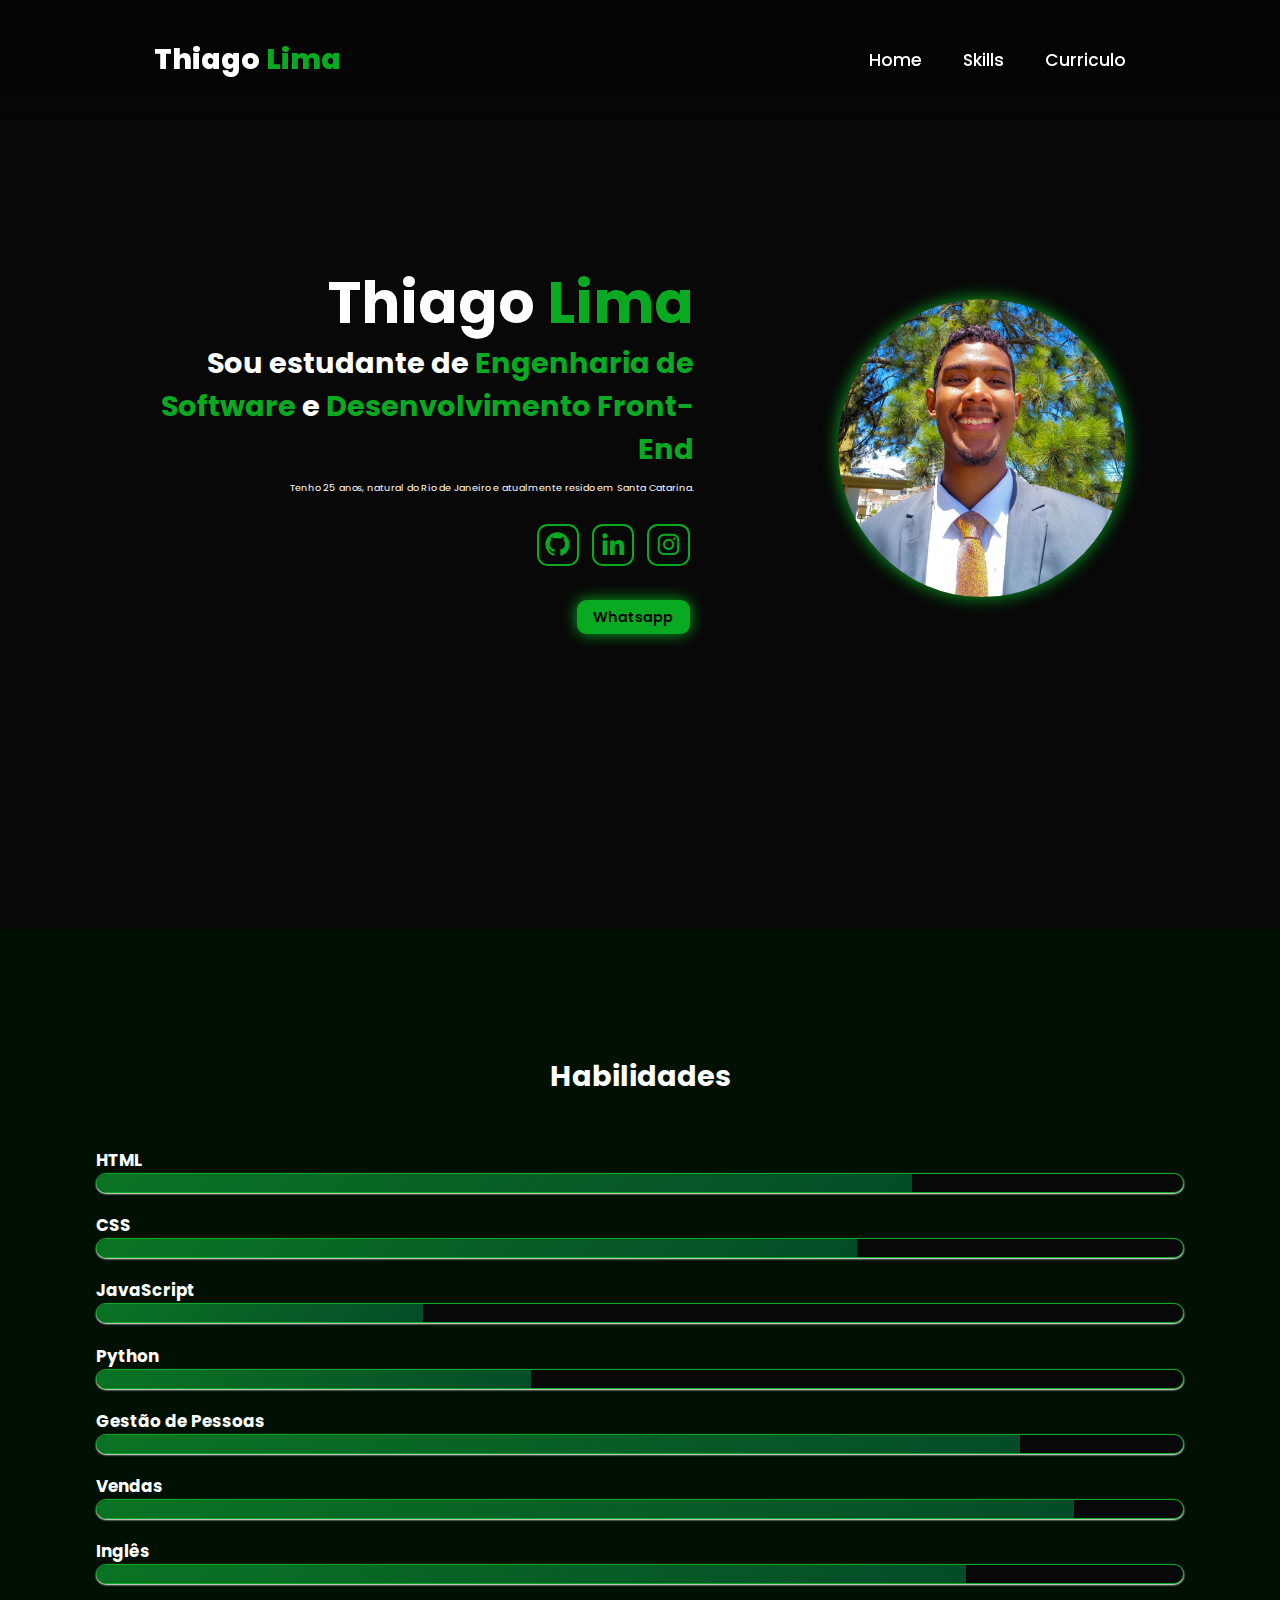
<file: index.html>
<!DOCTYPE html>
<html lang="en">
<head>
    <meta charset="UTF-8">
    <meta http-equiv="X-UA-Compatible" content="IE=edge">
    <meta name="viewport" content="width=device-width, initial-scale=1.0">
    <title>Portifolio Website</title>

    <link rel="stylesheet" href="style.css">
    <link rel="stylesheet" href="https://unpkg.com/boxicons@2.1.4/css/boxicons.min.css">

    <link rel="preconnect" href="https://fonts.googleapis.com">
    <link rel="preconnect" href="https://fonts.gstatic.com" crossorigin>
    <link href="https://fonts.googleapis.com/css2?family=Poppins:ital,wght@0,100;0,200;0,300;0,400;0,500;0,600;0,700;0,800;0,900;1,100;1,200;1,300;1,400;1,500;1,600;1,700;1,800;1,900&display=swap" rel="stylesheet">

</head>
<body>

    <header class="header">
        <a href="#home" class="logo">Thiago <span>Lima</span></a>

        <i class="bx bx-menu" id="menu-icon"></i>

        <nav class="navbar">
            <a href="#home">Home</a>
            <a href="#skills">Skills</a>
            <a href="Curriculo Thiago - Geral.pdf" target="_blank">Curriculo</a>
        </nav>
    </header>

    <section class="home" id="home">

        <div class="home-content">
            <h1>Thiago <span>Lima</span></h1>
            <h3>Sou estudante de <span>Engenharia de Software</span> e <span>Desenvolvimento Front-End</span></h3>
            Tenho 25 anos, natural do Rio de Janeiro e atualmente resido em Santa Catarina.

            <div class="social-icons">
                <a href="https://github.com/Thiag0-Lima/" target="_blank">
                    <i class="bx bxl-github"></i>
                </a>
                <a href="https://www.linkedin.com/in/thiago-oliveira-de-lima-2432a622a?utm_source=share&utm_campaign=share_via&utm_content=profile&utm_medium=android_app" target="_blank">
                    <i class="bx bxl-linkedin"></i>
                </a>
                <a href="https://www.instagram.com/tholiveiraxx/" target="_blank">
                    <i class="bx bxl-instagram"></i>
                </a>
            </div>

            <div class="btn-group">
                <a href="https://api.whatsapp.com/send?phone=5524998600216&text=Ol%C3%A1,%20acessei%20seu%20Web-Portifolio%20e%20gostaria%20de%20saber%20mais%20sobre%20voc%C3%AA!%20Poder%C3%ADamos%20agendar%20um%20hor%C3%A1rio??%C3 " target="blank" class="btn">Whatsapp</a>
            </div>

        </div>
        <div class="home-img">
            <img src="img/thiagoo.jpg" alt="Thiago Oliveira">
        </div>

    </section>

    <section class="skills" id="skills">
        <h1 class="h1-text">Habilidades</h1>

        <h3 class="h3-top">HTML</h3>
            <span class="bar"><span class="html"></span></span>
        
        <h3 class="h3-top">CSS</h3>
            <span class="bar"><span class="css"></span></span>
    
        <h3 class="h3-top">JavaScript</h3>
            <span class="bar"><span class="javascript"></span></span>
        
        <h3 class="h3-top">Python</h3>
            <span class="bar"><span class="python"></span></span>
        
        <h3 class="h3-top">Gestão de Pessoas</h3>
            <span class="bar"><span class="management"></span></span>
        
        <h3 class="h3-top">Vendas</h3>
            <span class="bar"><span class="vendas"></span></span>
        
        <h3 class="h3-top">Inglês</h3>
            <span class="bar"><span class="ingles"></span></span>
        
    </section>

    <footer></footer>

    <script src="script.js"></script>
</body>
</html>
</file>
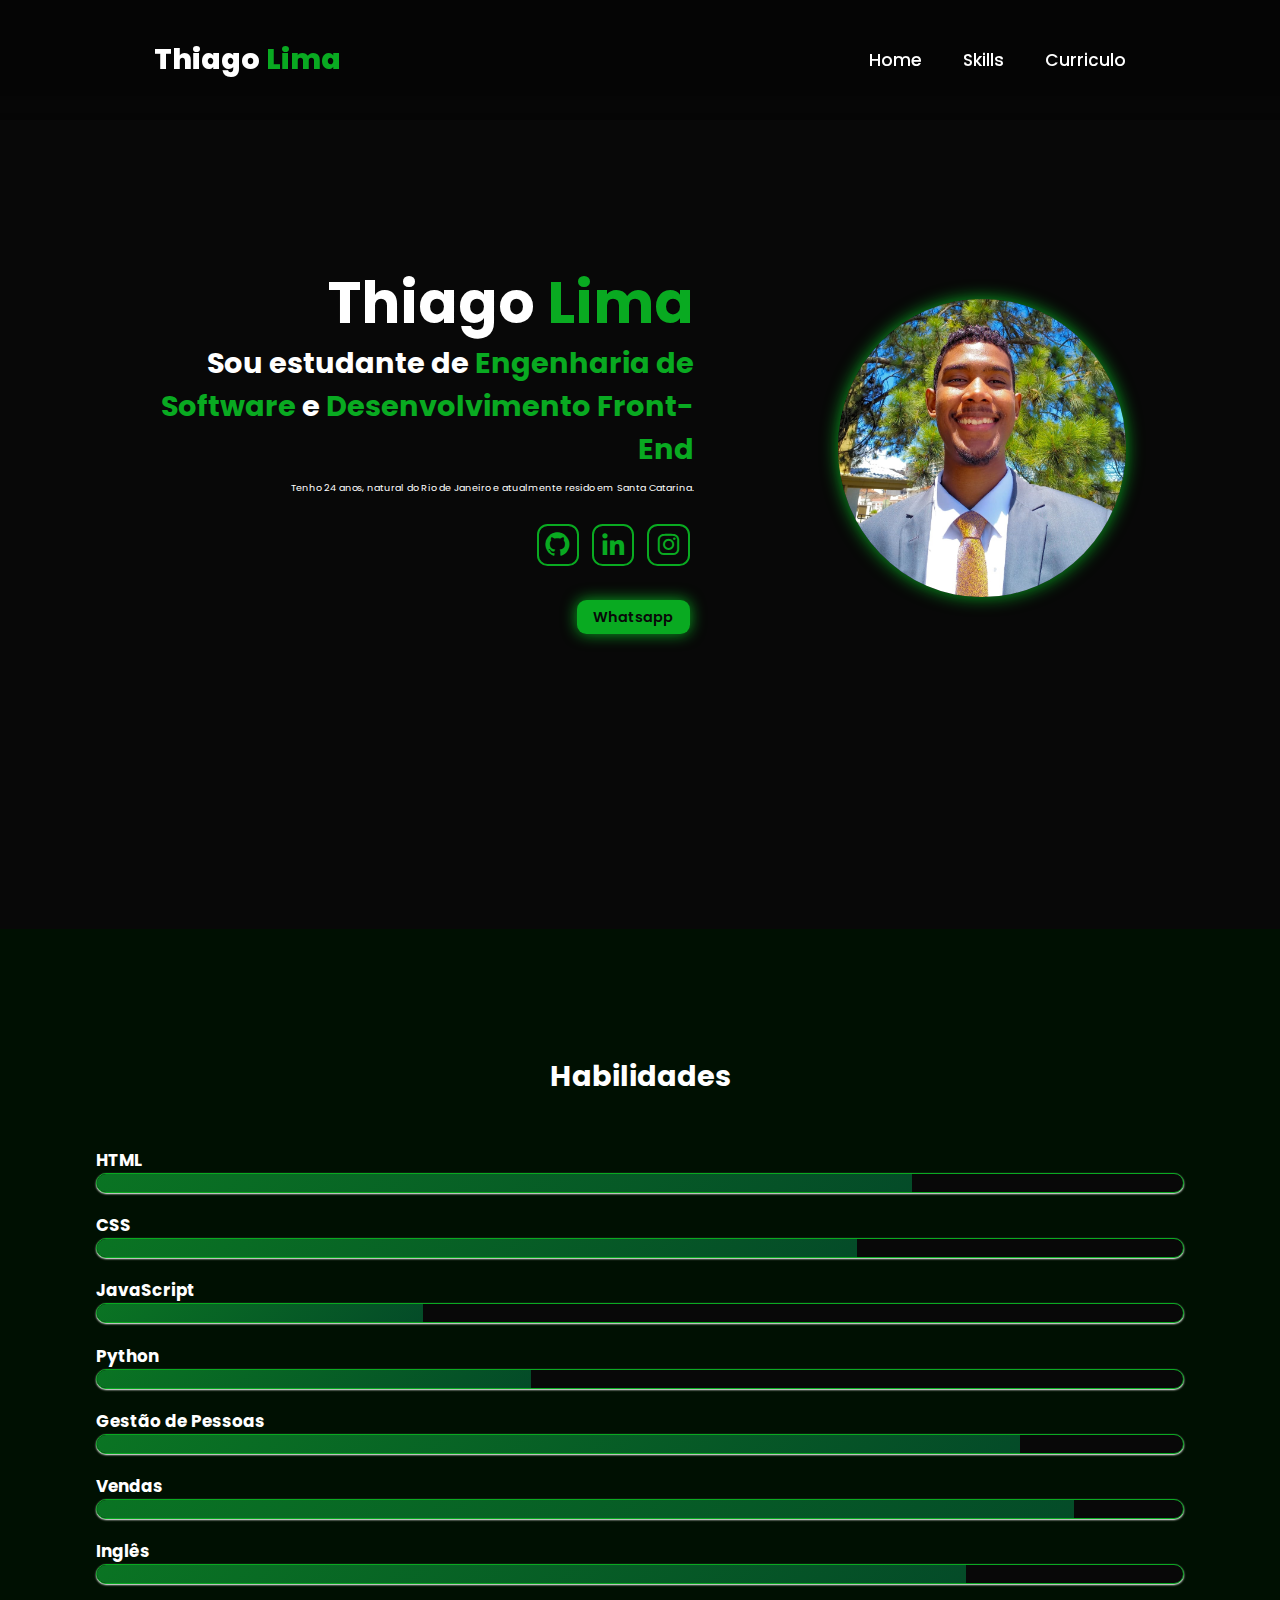
<file: main.html>
<!DOCTYPE html>
<html lang="en">
<head>
    <meta charset="UTF-8">
    <meta http-equiv="X-UA-Compatible" content="IE=edge">
    <meta name="viewport" content="width=device-width, initial-scale=1.0">
    <title>Portifolio Website</title>

    <link rel="stylesheet" href="style.css">
    <link rel="stylesheet" href="https://unpkg.com/boxicons@2.1.4/css/boxicons.min.css">

    <link rel="preconnect" href="https://fonts.googleapis.com">
    <link rel="preconnect" href="https://fonts.gstatic.com" crossorigin>
    <link href="https://fonts.googleapis.com/css2?family=Poppins:ital,wght@0,100;0,200;0,300;0,400;0,500;0,600;0,700;0,800;0,900;1,100;1,200;1,300;1,400;1,500;1,600;1,700;1,800;1,900&display=swap" rel="stylesheet">

</head>
<body>

    <header class="header">
        <a href="#home" class="logo">Thiago <span>Lima</span></a>

        <i class="bx bx-menu" id="menu-icon"></i>

        <nav class="navbar">
            <a href="#home">Home</a>
            <a href="#skills">Skills</a>
            <a href="Curriculo Thiago - Geral.pdf" target="_blank">Curriculo</a>
        </nav>
    </header>

    <section class="home" id="home">

        <div class="home-content">
            <h1>Thiago <span>Lima</span></h1>
            <h3>Sou estudante de <span>Engenharia de Software</span> e <span>Desenvolvimento Front-End</span></h3>
            Tenho 24 anos, natural do Rio de Janeiro e atualmente resido em Santa Catarina.

            <div class="social-icons">
                <a href="https://github.com/Thiag0-Lima/" target="_blank">
                    <i class="bx bxl-github"></i>
                </a>
                <a href="https://www.linkedin.com/in/thiago-oliveira-de-lima-2432a622a?utm_source=share&utm_campaign=share_via&utm_content=profile&utm_medium=android_app" target="_blank">
                    <i class="bx bxl-linkedin"></i>
                </a>
                <a href="https://www.instagram.com/tholiveiraxx/" target="_blank">
                    <i class="bx bxl-instagram"></i>
                </a>
            </div>

            <div class="btn-group">
                <a href="https://api.whatsapp.com/send?phone=5524998600216&text=Ol%C3%A1,%20acessei%20seu%20Web-Portifolio%20e%20gostaria%20de%20saber%20mais%20sobre%20voc%C3%AA!%20Poder%C3%ADamos%20agendar%20um%20hor%C3%A1rio??%C3 " target="blank" class="btn">Whatsapp</a>
            </div>

        </div>
        <div class="home-img">
            <img src="img/thiagoo.jpg" alt="Thiago Oliveira">
        </div>

    </section>

    <section class="skills" id="skills">
        <h1 class="h1-text">Habilidades</h1>

        <h3 class="h3-top">HTML</h3>
            <span class="bar"><span class="html"></span></span>
        
        <h3 class="h3-top">CSS</h3>
            <span class="bar"><span class="css"></span></span>
    
        <h3 class="h3-top">JavaScript</h3>
            <span class="bar"><span class="javascript"></span></span>
        
        <h3 class="h3-top">Python</h3>
            <span class="bar"><span class="python"></span></span>
        
        <h3 class="h3-top">Gestão de Pessoas</h3>
            <span class="bar"><span class="management"></span></span>
        
        <h3 class="h3-top">Vendas</h3>
            <span class="bar"><span class="vendas"></span></span>
        
        <h3 class="h3-top">Inglês</h3>
            <span class="bar"><span class="ingles"></span></span>
        
    </section>

    <footer></footer>

    <script src="script.js"></script>
</body>
</html>
</file>
<file: style.css>
* {
    margin: 0;
    padding: 0;
    box-sizing: border-box;
    text-decoration: none;
    border: none;
    outline: none;
    scroll-behavior: smooth;
    font-family: "Poppins";
}

html {
    font-size: 60%;
    overflow-x: hidden;
}

:root {
    --bg-color: #080808;
    --second-bg-color: #001002;
    --text-color: rgb(255, 255, 255);
    --main-color: #09aa21;
}

body {
    background: var(--bg-color);
    color: var(--text-color)
}

.header{
    position: fixed;
    width: 100%;
    top: 0;
    left: 0;
    padding: 4rem 12%;
    background: rgba(0, 0, 0, 0.3);
    backdrop-filter: blur(10px);
    display: flex;
    justify-content: space-between;
    align-items: center;
    z-index: 100;
}

#menu-icon{
    font-size: 3rem;
    color: var(--main-color);
    display: none;
}

.logo{
    font-size: 3rem;
    color: var(--text-color);
    font-weight: 800;
    cursor: pointer;
    transition: 0.3s ease;
}

.logo:hover{
    transform: scale(1.1);
}

span{
    color: var(--main-color);
}

.navbar a{
    font-size: 1.8rem;
    color: var(--text-color);
    margin-left: 4rem;
    font-weight: 500;
    border-bottom: 3px solid transparent;
    transform: 0.3 ease;
}

.navbar a:hover{
    border-bottom: 3px solid var(--main-color);
    color: var(--main-color);
}

section{
    min-height: 100vh;
    padding: 12rem 12%; 
}

.home{
    display: flex;
    align-items: center;
    justify-content: center;
    gap: 15rem;
}

.home-content{
    display: flex;
    flex-direction: column;
    align-items: flex-end;
    text-align: right;
}

.home-content h1{
    font-size: 6rem;
    font-weight: 700;
    margin-top: 1.5rem;
    line-height: 1;
}

.home-content h3{
    font-size: 3rem;
    margin: 1rem 0;
}

.home-content p{
    font-size: 1.5rem;
    font-weight: 500;
    line-height: 1.0;
}

.home-img img{
    width: 32vh;
    border-radius: 50%;
    box-shadow: 0 0 17px var(--main-color);
    transition: 0.4s ease-in-out;
}

.home-img img:hover{
    box-shadow: 0 0 25px var(--main-color);
    box-shadow: 0 0 50px var(--main-color);
    box-shadow: 0 0 100px var(--main-color);
}

.social-icons a{
    display: inline-flex;
    justify-content: center;
    align-items: center;
    font-size: 3rem;
    padding: 0.5rem;
    background: transparent;
    border: 2px solid var(--main-color);
    border-radius: 25%;
    color: var(--main-color);
    margin: 3rem 0.5rem;
    transition: 0.3s ease-in-out;
}

.social-icons a:hover{
    color: var(--text-color);
    background-color: var(--main-color);
    transform: scale(1.2)translateY(-5px);
    box-shadow: 0 0 15px var(--main-color);
}

.btn-group a{
    display: inline-block;
    padding: 0.5rem 1.5rem;
    margin: 0.5rem;
    background: var(--main-color);
    box-shadow: 0 0 15px var(--main-color);
    color: var(--bg-color);
    font-size: 1.5rem;
    border-radius: 1rem;
    border: 2px solid transparent;
    font-weight: 600;
    transition: 0.3s ease-in-out;
}

.btn-group a:hover{
    transform: scale(1.05);
    color: var(--text-color);
    box-shadow: 0 0 15px var(--text-color);
}

.h1-text{
    text-align: center;
    font-size: 3rem;
    margin: 20px;
    padding: 10px;
}

.h3-top{
    padding-top: 2rem;
}

.skills {
    font-size: 1.5rem;
    text-align: left;
    display: block;
    padding: 10rem;
    margin-top: 3rem;
    background-color: var(--second-bg-color)
}

.bar{
    background: var(--bg-color);
    display: block;
    height: 20px;
    border: solid 1px var(--main-color);
    border-radius: 5rem;
    overflow: hidden;
    box-shadow: 0px 1px 2px 0px white;
    transition: ease-in-out;
    transition: all 0.3s;
}

.bar:hover{
    box-shadow: 0px 3px 5px 0px white, 0px 3px 5px 0px rgb(6, 109, 27) ;
}

.bar span{
    height: 20px;
    float: left;
    background: linear-gradient(135deg, rgb(10, 116, 35), rgb(4, 75, 40));
}

.html{
    width: 75%;
    animation: html 3s;
}

.css{
    width: 70%;
    animation: css 3s;
}

.javascript{
    width: 30%;
    animation: javascript 3s;
}

.python{
    width: 40%;
    animation: python 3s;
}

.management{
    width: 85%;
    animation: management 3s;
}

.vendas{
    width: 90%;
    animation: vendas 3s;
}

.ingles{
    width: 80%;
    animation: ingles 3s;
}

@keyframes html{
    0%{
        width: 0%;
    }
    100%{
        width: 75%;
    }
}

@keyframes css{
    0%{
        width: 0%;
    }
    100%{
        width: 70%;
    }
}

@keyframes javascript{
    0%{
        width: 0%;
    }
    100%{
        width: 30%;
    }
}

@keyframes python{
    0%{
        width: 0%;
    }
    100%{
        width: 40%;
    }
}
@keyframes management{
    0%{
        width: 0%;
    }
    100%{
        width: 85%;
    }
}
@keyframes vendas{
    0%{
        width: 0%;
    }
    100%{
        width: 90%;
    }
}
@keyframes ingles{
    0%{
        width: 0%;
    }
    100%{
        width: 80%;
    }
}

@media(max-width:1024px){
    #menu-icon{
        display: block;
    }
    .navbar{
        position: absolute;
        top: 100%;
        right: 0;
        width: 50%;
        padding: 1rem 3rem;
        background-color: black;
        border-left: 2px solid var(--main-color);
        border-bottom: 2px solid var(--main-color);
        border-bottom-left-radius: 2rem;
        display: none;
    }
    .navbar a{
        display: block;
        font-size: 2rem;
        margin: 3rem 0;
        color: var(--text-color);
    }
    .navbar.active{
        display: block;
    }
    .home{
        flex-direction: column-reverse;
        margin: 5rem 0;
        gap: 5rem;
    }
    .home-content{
        align-items: center;
        text-align: center;
    }
    .home-img{
        width: 52vw;
        text-align: center;
    }
 }
</file>
